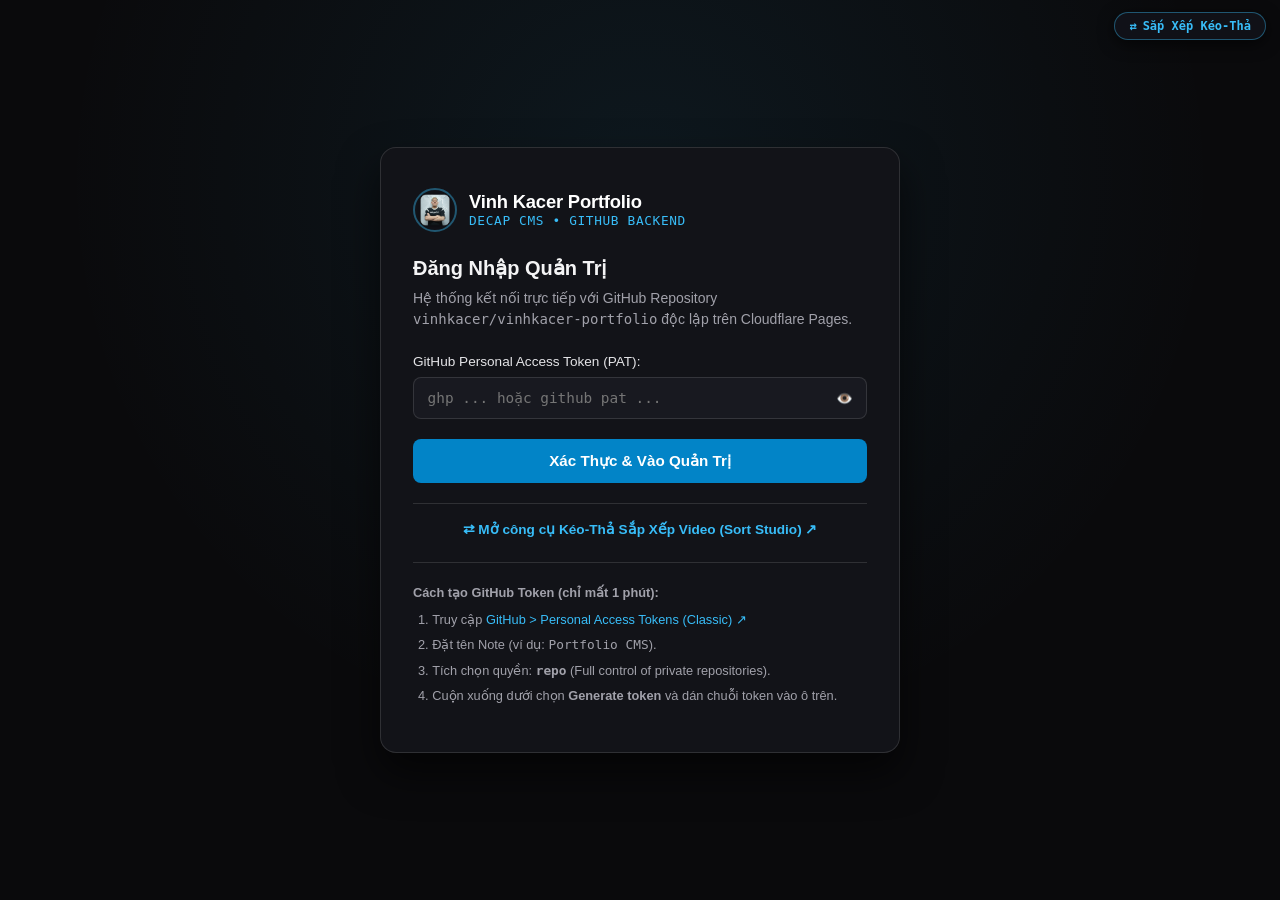
<file: admin/index.html>
<!doctype html>
<html lang="vi">
<head>
  <meta charset="utf-8" />
  <meta name="viewport" content="width=device-width, initial-scale=1.0" />
  <title>Vinh Kacer Portfolio — Quản Trị CMS (GitHub)</title>
  <link rel="icon" type="image/jpeg" href="../avatar.jpg" />
  <style>
    :root {
      --bg: #0a0a0c;
      --card-bg: #121318;
      --border: rgba(255, 255, 255, 0.12);
      --text: #f4f4f5;
      --muted: #a1a1aa;
      --cyan: #38bdf8;
      --cyan-hover: #0284c7;
      --error: #f87171;
      --success: #4ade80;
    }
    * {
      box-sizing: border-box;
      margin: 0;
      padding: 0;
    }
    body {
      background-color: var(--bg);
      color: var(--text);
      font-family: -apple-system, BlinkMacSystemFont, "Segoe UI", Roboto, "Helvetica Neue", Arial, sans-serif;
      min-height: 100vh;
    }
    /* Login Screen Container */
    #loginScreen {
      min-height: 100vh;
      display: flex;
      align-items: center;
      justify-content: center;
      padding: 1.5rem;
      background: radial-gradient(circle at 50% 20%, rgba(56, 189, 248, 0.08), transparent 60%), #0a0a0c;
    }
    .login-card {
      width: 100%;
      max-width: 520px;
      background: var(--card-bg);
      border: 1px solid var(--border);
      border-radius: 16px;
      padding: 2.5rem 2rem;
      box-shadow: 0 20px 40px rgba(0, 0, 0, 0.6);
      backdrop-filter: blur(10px);
    }
    .brand-header {
      display: flex;
      align-items: center;
      gap: 12px;
      margin-bottom: 1.5rem;
    }
    .brand-avatar {
      width: 44px;
      height: 44px;
      border-radius: 50%;
      object-fit: cover;
      border: 2px solid rgba(56, 189, 248, 0.4);
    }
    .brand-title {
      font-size: 1.15rem;
      font-weight: 700;
      letter-spacing: -0.01em;
      color: #fff;
    }
    .brand-subtitle {
      font-size: 0.8rem;
      color: var(--cyan);
      font-family: monospace;
      text-transform: uppercase;
      letter-spacing: 0.05em;
    }
    .form-title {
      font-size: 1.25rem;
      font-weight: 600;
      margin-bottom: 0.5rem;
    }
    .form-desc {
      font-size: 0.875rem;
      color: var(--muted);
      line-height: 1.5;
      margin-bottom: 1.5rem;
    }
    .form-group {
      margin-bottom: 1.25rem;
    }
    .form-label {
      display: block;
      font-size: 0.85rem;
      font-weight: 500;
      margin-bottom: 0.5rem;
      color: #e4e4e7;
    }
    .input-wrapper {
      position: relative;
      display: flex;
      align-items: center;
    }
    .input-field {
      width: 100%;
      background: #181920;
      border: 1px solid var(--border);
      border-radius: 8px;
      padding: 0.75rem 2.8rem 0.75rem 0.85rem;
      color: #fff;
      font-size: 0.9rem;
      font-family: monospace;
      outline: none;
      transition: border-color 0.2s, box-shadow 0.2s;
    }
    .input-field:focus {
      border-color: var(--cyan);
      box-shadow: 0 0 0 3px rgba(56, 189, 248, 0.15);
    }
    .toggle-visibility {
      position: absolute;
      right: 10px;
      background: none;
      border: none;
      color: var(--muted);
      cursor: pointer;
      padding: 4px;
      font-size: 0.85rem;
    }
    .toggle-visibility:hover {
      color: #fff;
    }
    .btn-submit {
      width: 100%;
      background: #0284c7;
      color: #fff;
      border: none;
      border-radius: 8px;
      padding: 0.8rem;
      font-size: 0.95rem;
      font-weight: 600;
      cursor: pointer;
      transition: background 0.2s, transform 0.1s;
      display: flex;
      align-items: center;
      justify-content: center;
      gap: 8px;
    }
    .btn-submit:hover {
      background: #0369a1;
    }
    .btn-submit:active {
      transform: scale(0.99);
    }
    .btn-submit:disabled {
      opacity: 0.6;
      cursor: not-allowed;
    }
    .status-msg {
      margin-top: 1rem;
      padding: 0.75rem;
      border-radius: 8px;
      font-size: 0.85rem;
      line-height: 1.4;
      display: none;
    }
    .status-msg.error {
      display: block;
      background: rgba(248, 113, 113, 0.1);
      border: 1px solid rgba(248, 113, 113, 0.3);
      color: var(--error);
    }
    .status-msg.success {
      display: block;
      background: rgba(74, 222, 128, 0.1);
      border: 1px solid rgba(74, 222, 128, 0.3);
      color: var(--success);
    }
    .guide-box {
      margin-top: 1.5rem;
      border-top: 1px solid var(--border);
      padding-top: 1.25rem;
      font-size: 0.8rem;
      color: var(--muted);
      line-height: 1.5;
    }
    .guide-box ol {
      margin-left: 1.2rem;
      margin-top: 0.5rem;
    }
    .guide-box li {
      margin-bottom: 0.4rem;
    }
    .guide-box a {
      color: var(--cyan);
      text-decoration: none;
    }
    .guide-box a:hover {
      text-decoration: underline;
    }
    /* Floating CMS Session Bar */
    #sessionBar {
      position: fixed;
      bottom: 12px;
      right: 12px;
      background: rgba(18, 19, 24, 0.95);
      border: 1px solid var(--border);
      border-radius: 30px;
      padding: 6px 14px;
      display: flex;
      align-items: center;
      gap: 10px;
      font-size: 12px;
      z-index: 999999;
      box-shadow: 0 8px 24px rgba(0, 0, 0, 0.6);
      backdrop-filter: blur(8px);
    }
    #sessionBar .user-badge {
      display: flex;
      align-items: center;
      gap: 6px;
      color: var(--cyan);
      font-weight: 500;
    }
    #sessionBar button {
      background: rgba(248, 113, 113, 0.15);
      border: 1px solid rgba(248, 113, 113, 0.3);
      color: #fca5a5;
      padding: 3px 8px;
      border-radius: 12px;
      font-size: 11px;
      cursor: pointer;
      transition: all 0.2s;
    }
    #sessionBar button:hover {
      background: rgba(248, 113, 113, 0.3);
      color: #fff;
    }
    /* =========================================================
       Decap CMS — Custom Admin UI Overrides (Obsidian Dark)
       ========================================================= */

    /* Global CMS dark background */
    #nc-root, .nc-app-root {
      background: #0a0a0c !important;
      color: #f4f4f5 !important;
    }

    /* Collection list item summary (shows order — title (category)) */
    [class*="ListItem"] span, [class*="EntryCard"] span {
      font-family: 'JetBrains Mono', 'Courier New', monospace !important;
      font-size: 0.8rem !important;
      color: #a1a1aa !important;
    }

    /* === HIGHLIGHT: Thứ tự hiển thị (order) field === */
    /* Target the number input widget for 'order' */
    [class*="ControlContainer"]:has(label[for*="order"]),
    [data-testid*="field-order"],
    [class*="WidgetContainer"]:has(input[id*="order"]) {
      background: rgba(56, 189, 248, 0.06) !important;
      border: 1px solid rgba(56, 189, 248, 0.35) !important;
      border-radius: 10px !important;
      padding: 0.75rem 1rem !important;
      box-shadow: 0 0 16px rgba(56, 189, 248, 0.12) !important;
    }

    /* Make the order label stand out */
    [class*="ControlContainer"]:has(label[for*="order"]) label,
    [class*="WidgetContainer"]:has(input[id*="order"]) label {
      color: #38bdf8 !important;
      font-weight: 700 !important;
      font-size: 0.8rem !important;
      letter-spacing: 0.04em !important;
      text-transform: uppercase !important;
    }

    /* Highlight the order number input itself */
    input[id*="order"], input[name*="order"] {
      background: #0f172a !important;
      border: 1.5px solid rgba(56, 189, 248, 0.5) !important;
      color: #38bdf8 !important;
      font-family: 'JetBrains Mono', monospace !important;
      font-size: 1.15rem !important;
      font-weight: 700 !important;
      border-radius: 8px !important;
      box-shadow: 0 0 10px rgba(56, 189, 248, 0.2) !important;
      letter-spacing: 0.05em !important;
    }

    /* Subtle separators and card backgrounds */
    [class*="EditorContainer"], [class*="EntryEditor"] {
      background: #0d0d10 !important;
    }
    [class*="CollectionHeader"], [class*="AppHeader"] {
      background: #0a0a0c !important;
      border-bottom: 1px solid rgba(255,255,255,0.08) !important;
    }
  </style>
</head>
<body>
  <!-- Login Screen (Displayed when no token found) -->
  <div id="loginScreen" style="display: none;">
    <div class="login-card">
      <div class="brand-header">
        <img src="../avatar.jpg" alt="Vinh Kacer" class="brand-avatar" onerror="this.style.display='none'">
        <div>
          <div class="brand-title">Vinh Kacer Portfolio</div>
          <div class="brand-subtitle">Decap CMS • GitHub Backend</div>
        </div>
      </div>

      <h1 class="form-title">Đăng Nhập Quản Trị</h1>
      <p class="form-desc">
        Hệ thống kết nối trực tiếp với GitHub Repository <code>vinhkacer/vinhkacer-portfolio</code> độc lập trên Cloudflare Pages.
      </p>

      <form id="patForm" onsubmit="handleTokenSubmit(event)">
        <div class="form-group">
          <label class="form-label" for="tokenInput">GitHub Personal Access Token (PAT):</label>
          <div class="input-wrapper">
            <input type="password" id="tokenInput" class="input-field" placeholder="ghp_... hoặc github_pat_..." required autocomplete="off" />
            <button type="button" class="toggle-visibility" onclick="toggleTokenVisibility()" title="Ẩn/Hiện token">👁️</button>
          </div>
        </div>

        <button type="submit" id="submitBtn" class="btn-submit">
          <span>Xác Thực & Vào Quản Trị</span>
        </button>

        <div id="statusMsg" class="status-msg"></div>

        <div style="margin-top: 1.25rem; text-align: center; border-top: 1px solid var(--border); padding-top: 1rem;">
          <a href="sort.html" style="color: var(--cyan); font-size: 0.85rem; font-weight: 600; text-decoration: none; display: inline-flex; align-items: center; gap: 6px;">
            <span>⇄ Mở công cụ Kéo-Thả Sắp Xếp Video (Sort Studio) ↗</span>
          </a>
        </div>
      </form>

      <div class="guide-box">
        <b>Cách tạo GitHub Token (chỉ mất 1 phút):</b>
        <ol>
          <li>Truy cập <a href="https://github.com/settings/tokens/new" target="_blank" rel="noopener noreferrer">GitHub &gt; Personal Access Tokens (Classic) ↗</a></li>
          <li>Đặt tên Note (ví dụ: <code>Portfolio CMS</code>).</li>
          <li>Tích chọn quyền: <b><code>repo</code></b> (Full control of private repositories).</li>
          <li>Cuộn xuống dưới chọn <b>Generate token</b> và dán chuỗi token vào ô trên.</li>
        </ol>
      </div>
    </div>
  </div>

  <!-- Quick Floating Shortcut to Sort Studio -->
  <a href="sort.html" id="quickSortFloatingBtn" style="position:fixed;top:12px;right:14px;z-index:999999;background:rgba(18,19,25,0.92);border:1px solid rgba(56,189,248,0.4);color:#38bdf8;padding:6px 14px;border-radius:20px;font-size:12px;font-weight:700;font-family:'JetBrains Mono',monospace;text-decoration:none;box-shadow:0 4px 16px rgba(0,0,0,0.6);backdrop-filter:blur(8px);display:flex;align-items:center;gap:6px;transition:all 0.2s;" title="Mở công cụ Kéo-Thả Sắp Xếp Video">
    <span>⇄</span>
    <span>Sắp Xếp Kéo-Thả</span>
  </a>

  <!-- Persistent Session Bar (Displayed when CMS is running) -->
  <div id="sessionBar" style="display: none;">
    <div class="user-badge" id="sessionUserBadge">
      <span>🐙 GitHub: <code id="sessionUsername">Đã kết nối</code></span>
    </div>
    <a href="sort.html" style="color:var(--cyan);text-decoration:none;font-weight:600;font-size:11px;display:flex;align-items:center;gap:4px;padding:3px 9px;border-radius:12px;background:rgba(56,189,248,0.15);border:1px solid rgba(56,189,248,0.4);" title="Mở trang kéo thả sắp xếp video">
      <span>⇄ Sắp xếp Kéo-Thả</span>
    </a>
    <button onclick="handleLogout()" title="Xóa token và đăng xuất khỏi CMS">Đăng xuất</button>
  </div>

  <script>
    const REPO_NAME = "vinhkacer/vinhkacer-portfolio";
    const REPO_BRANCH = "main";

    function getStoredToken() {
      // 1. Direct key
      const direct = localStorage.getItem("github-pat");
      if (direct && direct.trim()) return direct.trim();

      // 2. decap-cms-user
      try {
        const dUser = localStorage.getItem("decap-cms-user");
        if (dUser) {
          const parsed = JSON.parse(dUser);
          if (parsed && parsed.token && parsed.token.trim()) return parsed.token.trim();
        }
      } catch (e) {}

      // 3. netlify-cms-user
      try {
        const nUser = localStorage.getItem("netlify-cms-user");
        if (nUser) {
          const parsed = JSON.parse(nUser);
          if (parsed && parsed.token && parsed.token.trim()) return parsed.token.trim();
        }
      } catch (e) {}

      return null;
    }

    function toggleTokenVisibility() {
      const input = document.getElementById("tokenInput");
      input.type = input.type === "password" ? "text" : "password";
    }

    async function handleTokenSubmit(e) {
      e.preventDefault();
      const input = document.getElementById("tokenInput");
      const btn = document.getElementById("submitBtn");
      const status = document.getElementById("statusMsg");
      const token = input.value.trim();

      if (!token) return;

      btn.disabled = true;
      btn.innerHTML = "<span>Đang kiểm tra token...</span>";
      status.className = "status-msg";
      status.style.display = "none";

      try {
        // Validate token with GitHub API
        const res = await fetch("https://api.github.com/user", {
          headers: {
            "Authorization": `token ${token}`,
            "Accept": "application/vnd.github.v3+json"
          }
        });

        if (res.status === 200) {
          const user = await res.json();
          status.className = "status-msg success";
          status.innerHTML = `✓ Xin chào <b>@${user.login}</b>! Đang tải hệ thống CMS...`;

          const userPayload = {
            token: token,
            backendName: "github",
            login: user.login,
            name: user.name || user.login,
            avatar_url: user.avatar_url
          };

          localStorage.setItem("github-pat", token);
          localStorage.setItem("decap-cms-user", JSON.stringify(userPayload));
          localStorage.setItem("netlify-cms-user", JSON.stringify(userPayload));

          setTimeout(() => {
            window.location.reload();
          }, 600);
        } else if (res.status === 401) {
          btn.disabled = false;
          btn.innerHTML = "<span>Xác Thực & Vào Quản Trị</span>";
          status.className = "status-msg error";
          status.innerHTML = "⚠️ Token GitHub không chính xác hoặc đã hết hạn (Mã lỗi: 401 Unauthorized).";
        } else {
          const errData = await res.json().catch(() => ({}));
          btn.disabled = false;
          btn.innerHTML = "<span>Xác Thực & Vào Quản Trị</span>";
          status.className = "status-msg error";
          status.innerHTML = `⚠️ GitHub báo lỗi: ${errData.message || res.statusText}.`;
        }
      } catch (err) {
        console.warn("Could not reach GitHub API directly, proceeding with local store:", err);
        const userPayload = {
          token: token,
          backendName: "github"
        };
        localStorage.setItem("github-pat", token);
        localStorage.setItem("decap-cms-user", JSON.stringify(userPayload));
        localStorage.setItem("netlify-cms-user", JSON.stringify(userPayload));
        window.location.reload();
      }
    }

    function handleLogout() {
      if (confirm("Bạn có chắc chắn muốn đăng xuất khỏi Decap CMS?")) {
        localStorage.removeItem("github-pat");
        localStorage.removeItem("decap-cms-user");
        localStorage.removeItem("netlify-cms-user");
        window.location.reload();
      }
    }

    // MAIN BOOTSTRAP LOGIC
    (function bootstrap() {
      const token = getStoredToken();

      if (!token) {
        // Show login form
        document.getElementById("loginScreen").style.display = "flex";
        return;
      }

      // Token exists: configure manual init and start Decap CMS
      window.CMS_MANUAL_INIT = true;

      // Ensure consistent storage
      let username = "GitHub";
      try {
        const u = JSON.parse(localStorage.getItem("decap-cms-user") || "{}");
        if (u.login) username = "@" + u.login;
        if (!u.token || u.backendName !== "github") {
          localStorage.setItem("decap-cms-user", JSON.stringify({ token: token, backendName: "github", login: u.login }));
        }
      } catch (e) {
        localStorage.setItem("decap-cms-user", JSON.stringify({ token: token, backendName: "github" }));
      }

      // Show small session bar
      const sessionBar = document.getElementById("sessionBar");
      const sessionUsername = document.getElementById("sessionUsername");
      if (sessionBar && sessionUsername) {
        sessionUsername.textContent = username;
        sessionBar.style.display = "flex";
      }

      // Dynamically load Decap CMS script
      const script = document.createElement("script");
      script.src = "https://unpkg.com/decap-cms@^3.0.0/dist/decap-cms.js";
      script.onload = function() {
        if (window.CMS) {
          window.CMS.init({
            config: {
              backend: {
                name: "github",
                repo: REPO_NAME,
                branch: REPO_BRANCH,
                token: token
              }
            }
          });
        }
      };
      document.head.appendChild(script);
    })();
  </script>
</body>
</html>
</file>
